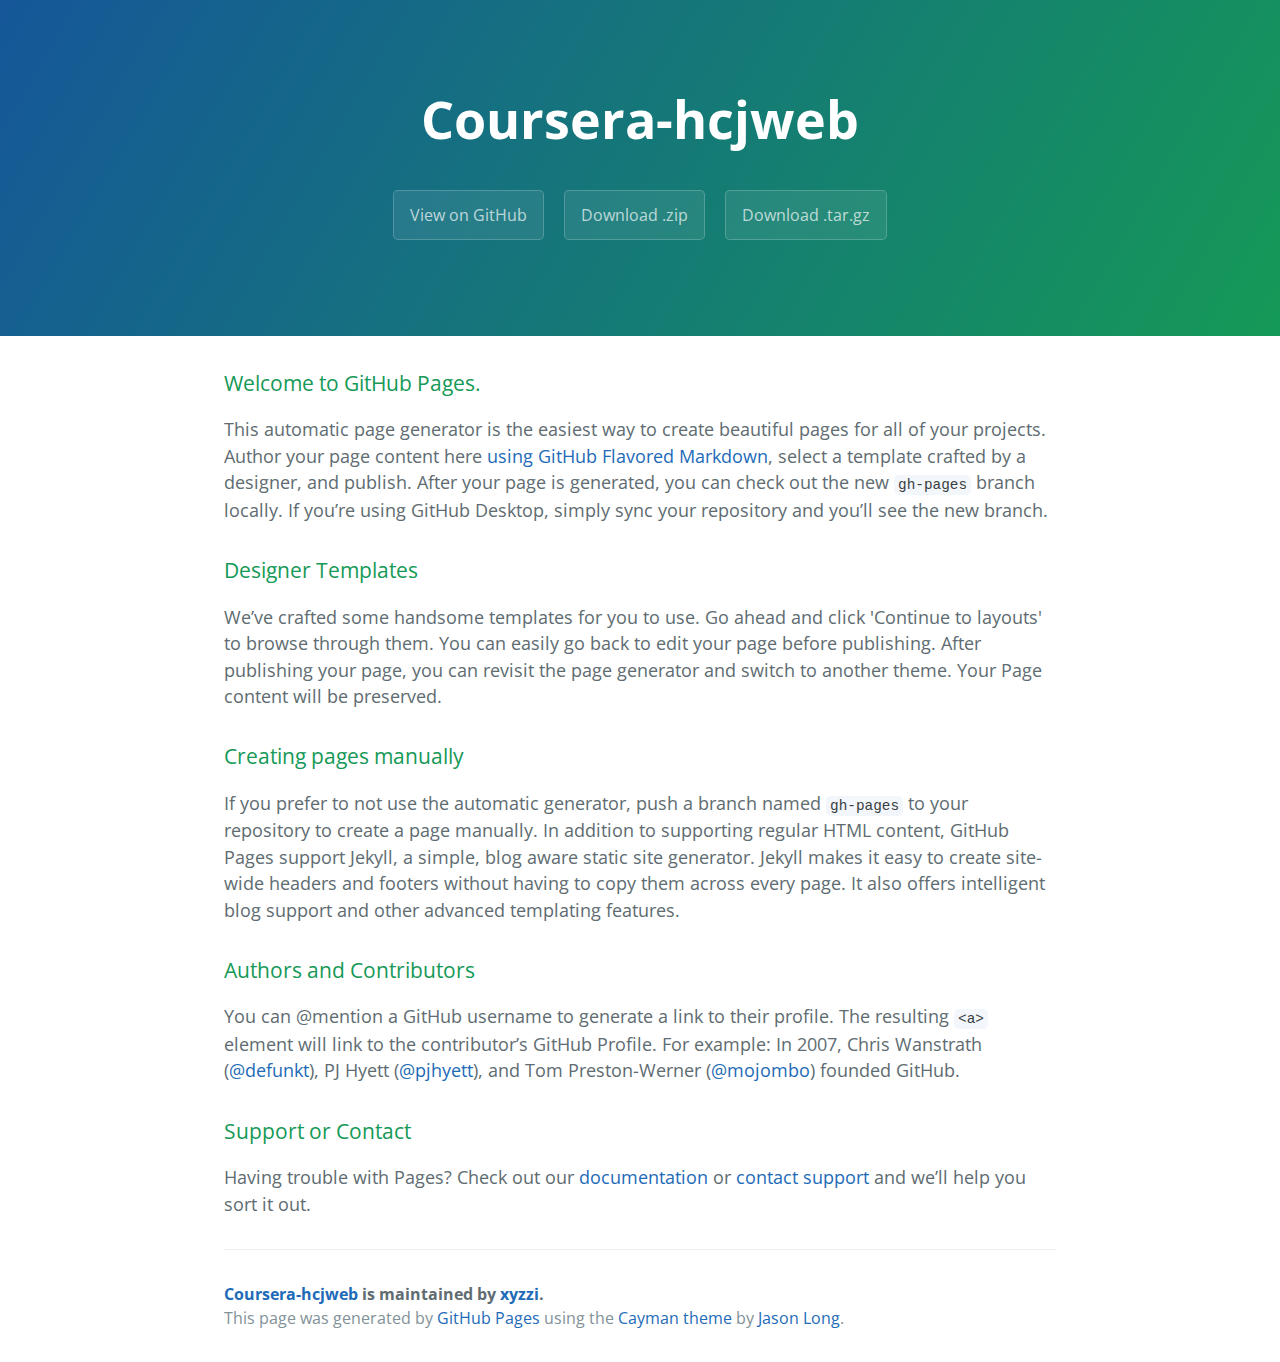
<file: index.html>
<!DOCTYPE html>
<html lang="en-us">
  <head>
    <meta charset="UTF-8">
    <title>Coursera-hcjweb by xyzzi</title>
    <meta name="viewport" content="width=device-width, initial-scale=1">
    <link rel="stylesheet" type="text/css" href="stylesheets/normalize.css" media="screen">
    <link href='https://fonts.googleapis.com/css?family=Open+Sans:400,700' rel='stylesheet' type='text/css'>
    <link rel="stylesheet" type="text/css" href="stylesheets/stylesheet.css" media="screen">
    <link rel="stylesheet" type="text/css" href="stylesheets/github-light.css" media="screen">
  </head>
  <body>
    <section class="page-header">
      <h1 class="project-name">Coursera-hcjweb</h1>
      <h2 class="project-tagline"></h2>
      <a href="https://github.com/xyzzi/coursera-hcjweb" class="btn">View on GitHub</a>
      <a href="https://github.com/xyzzi/coursera-hcjweb/zipball/master" class="btn">Download .zip</a>
      <a href="https://github.com/xyzzi/coursera-hcjweb/tarball/master" class="btn">Download .tar.gz</a>
    </section>

    <section class="main-content">
      <h3>
<a id="welcome-to-github-pages" class="anchor" href="#welcome-to-github-pages" aria-hidden="true"><span aria-hidden="true" class="octicon octicon-link"></span></a>Welcome to GitHub Pages.</h3>

<p>This automatic page generator is the easiest way to create beautiful pages for all of your projects. Author your page content here <a href="https://guides.github.com/features/mastering-markdown/">using GitHub Flavored Markdown</a>, select a template crafted by a designer, and publish. After your page is generated, you can check out the new <code>gh-pages</code> branch locally. If you’re using GitHub Desktop, simply sync your repository and you’ll see the new branch.</p>

<h3>
<a id="designer-templates" class="anchor" href="#designer-templates" aria-hidden="true"><span aria-hidden="true" class="octicon octicon-link"></span></a>Designer Templates</h3>

<p>We’ve crafted some handsome templates for you to use. Go ahead and click 'Continue to layouts' to browse through them. You can easily go back to edit your page before publishing. After publishing your page, you can revisit the page generator and switch to another theme. Your Page content will be preserved.</p>

<h3>
<a id="creating-pages-manually" class="anchor" href="#creating-pages-manually" aria-hidden="true"><span aria-hidden="true" class="octicon octicon-link"></span></a>Creating pages manually</h3>

<p>If you prefer to not use the automatic generator, push a branch named <code>gh-pages</code> to your repository to create a page manually. In addition to supporting regular HTML content, GitHub Pages support Jekyll, a simple, blog aware static site generator. Jekyll makes it easy to create site-wide headers and footers without having to copy them across every page. It also offers intelligent blog support and other advanced templating features.</p>

<h3>
<a id="authors-and-contributors" class="anchor" href="#authors-and-contributors" aria-hidden="true"><span aria-hidden="true" class="octicon octicon-link"></span></a>Authors and Contributors</h3>

<p>You can @mention a GitHub username to generate a link to their profile. The resulting <code>&lt;a&gt;</code> element will link to the contributor’s GitHub Profile. For example: In 2007, Chris Wanstrath (<a href="https://github.com/defunkt" class="user-mention">@defunkt</a>), PJ Hyett (<a href="https://github.com/pjhyett" class="user-mention">@pjhyett</a>), and Tom Preston-Werner (<a href="https://github.com/mojombo" class="user-mention">@mojombo</a>) founded GitHub.</p>

<h3>
<a id="support-or-contact" class="anchor" href="#support-or-contact" aria-hidden="true"><span aria-hidden="true" class="octicon octicon-link"></span></a>Support or Contact</h3>

<p>Having trouble with Pages? Check out our <a href="https://help.github.com/pages">documentation</a> or <a href="https://github.com/contact">contact support</a> and we’ll help you sort it out.</p>

      <footer class="site-footer">
        <span class="site-footer-owner"><a href="https://github.com/xyzzi/coursera-hcjweb">Coursera-hcjweb</a> is maintained by <a href="https://github.com/xyzzi">xyzzi</a>.</span>

        <span class="site-footer-credits">This page was generated by <a href="https://pages.github.com">GitHub Pages</a> using the <a href="https://github.com/jasonlong/cayman-theme">Cayman theme</a> by <a href="https://twitter.com/jasonlong">Jason Long</a>.</span>
      </footer>

    </section>

  
  </body>
</html>
</file>
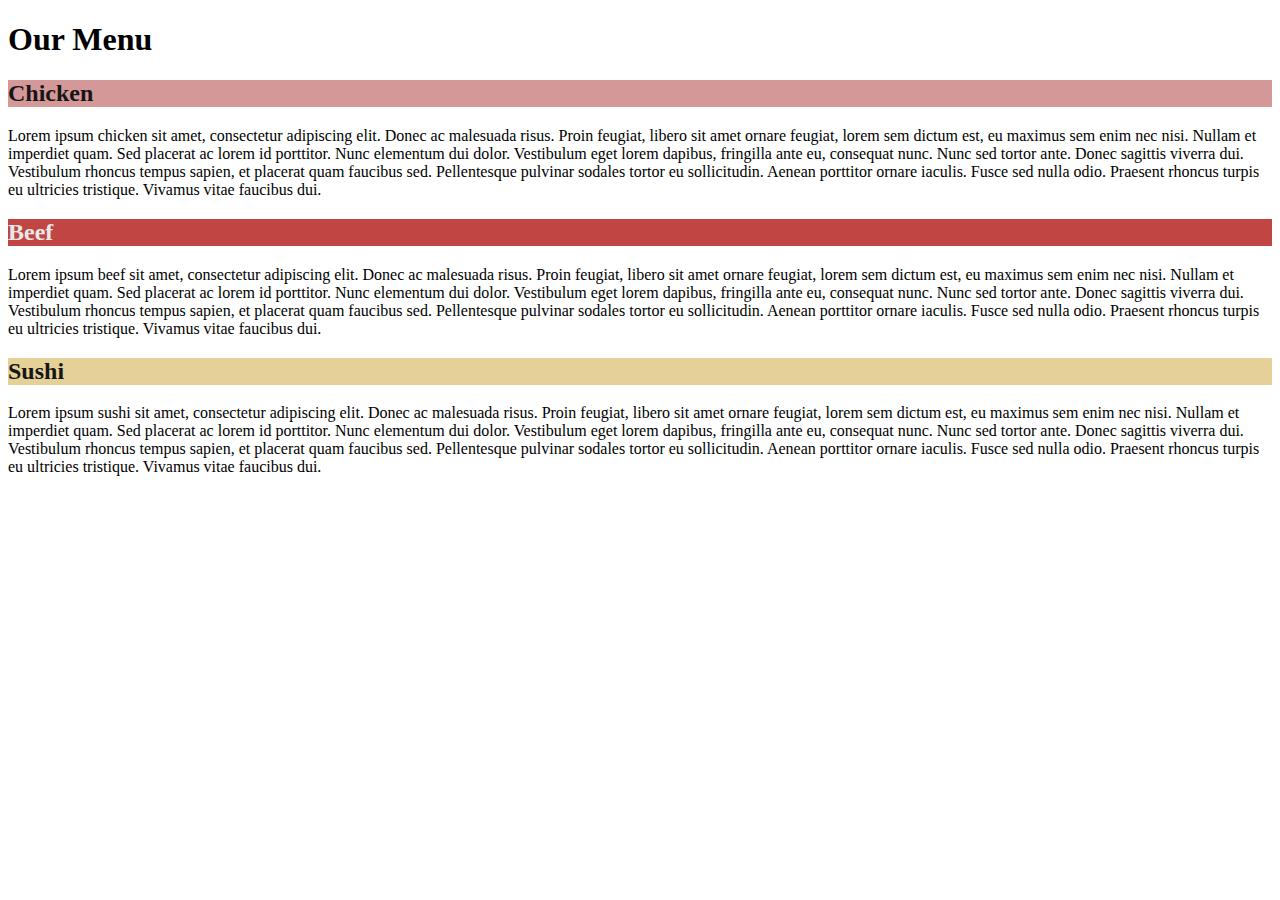
<file: module2-solution/index.html>
<!DOCTYPE html>
<html>
<head>
<meta charset="utf-8">
	<title>Module 2 solution</title>
<link rel="stylesheet" type="text/css" href="css/style.css">
</head>
<body>
<header>
<h1>Our Menu</h1>
</header>

<section id="chicken">
<h2>Chicken</h2>
<p>
Lorem ipsum chicken sit amet, consectetur adipiscing elit. Donec ac malesuada risus. Proin feugiat, libero sit amet ornare feugiat, lorem sem dictum est, eu maximus sem enim nec nisi. Nullam et imperdiet quam. Sed placerat ac lorem id porttitor. Nunc elementum dui dolor. Vestibulum eget lorem dapibus, fringilla ante eu, consequat nunc. Nunc sed tortor ante. Donec sagittis viverra dui. Vestibulum rhoncus tempus sapien, et placerat quam faucibus sed. Pellentesque pulvinar sodales tortor eu sollicitudin. Aenean porttitor ornare iaculis. Fusce sed nulla odio. Praesent rhoncus turpis eu ultricies tristique. Vivamus vitae faucibus dui.
</p>
</section>

<section id="beef">
<h2>Beef</h2>
<p>
Lorem ipsum beef sit amet, consectetur adipiscing elit. Donec ac malesuada risus. Proin feugiat, libero sit amet ornare feugiat, lorem sem dictum est, eu maximus sem enim nec nisi. Nullam et imperdiet quam. Sed placerat ac lorem id porttitor. Nunc elementum dui dolor. Vestibulum eget lorem dapibus, fringilla ante eu, consequat nunc. Nunc sed tortor ante. Donec sagittis viverra dui. Vestibulum rhoncus tempus sapien, et placerat quam faucibus sed. Pellentesque pulvinar sodales tortor eu sollicitudin. Aenean porttitor ornare iaculis. Fusce sed nulla odio. Praesent rhoncus turpis eu ultricies tristique. Vivamus vitae faucibus dui.
</p>
</section>

<section id="sushi">
<h2>Sushi</h2>
<p>
Lorem ipsum sushi sit amet, consectetur adipiscing elit. Donec ac malesuada risus. Proin feugiat, libero sit amet ornare feugiat, lorem sem dictum est, eu maximus sem enim nec nisi. Nullam et imperdiet quam. Sed placerat ac lorem id porttitor. Nunc elementum dui dolor. Vestibulum eget lorem dapibus, fringilla ante eu, consequat nunc. Nunc sed tortor ante. Donec sagittis viverra dui. Vestibulum rhoncus tempus sapien, et placerat quam faucibus sed. Pellentesque pulvinar sodales tortor eu sollicitudin. Aenean porttitor ornare iaculis. Fusce sed nulla odio. Praesent rhoncus turpis eu ultricies tristique. Vivamus vitae faucibus dui.
</p>
</section>


</body>
</html>
</file>
<file: stylesheets/stylesheet.css>
* {
  box-sizing: border-box; }

body {
  padding: 0;
  margin: 0;
  font-family: "Open Sans", "Helvetica Neue", Helvetica, Arial, sans-serif;
  font-size: 16px;
  line-height: 1.5;
  color: #606c71; }

a {
  color: #1e6bb8;
  text-decoration: none; }
  a:hover {
    text-decoration: underline; }

.btn {
  display: inline-block;
  margin-bottom: 1rem;
  color: rgba(255, 255, 255, 0.7);
  background-color: rgba(255, 255, 255, 0.08);
  border-color: rgba(255, 255, 255, 0.2);
  border-style: solid;
  border-width: 1px;
  border-radius: 0.3rem;
  transition: color 0.2s, background-color 0.2s, border-color 0.2s; }
  .btn + .btn {
    margin-left: 1rem; }

.btn:hover {
  color: rgba(255, 255, 255, 0.8);
  text-decoration: none;
  background-color: rgba(255, 255, 255, 0.2);
  border-color: rgba(255, 255, 255, 0.3); }

@media screen and (min-width: 64em) {
  .btn {
    padding: 0.75rem 1rem; } }

@media screen and (min-width: 42em) and (max-width: 64em) {
  .btn {
    padding: 0.6rem 0.9rem;
    font-size: 0.9rem; } }

@media screen and (max-width: 42em) {
  .btn {
    display: block;
    width: 100%;
    padding: 0.75rem;
    font-size: 0.9rem; }
    .btn + .btn {
      margin-top: 1rem;
      margin-left: 0; } }

.page-header {
  color: #fff;
  text-align: center;
  background-color: #159957;
  background-image: linear-gradient(120deg, #155799, #159957); }

@media screen and (min-width: 64em) {
  .page-header {
    padding: 5rem 6rem; } }

@media screen and (min-width: 42em) and (max-width: 64em) {
  .page-header {
    padding: 3rem 4rem; } }

@media screen and (max-width: 42em) {
  .page-header {
    padding: 2rem 1rem; } }

.project-name {
  margin-top: 0;
  margin-bottom: 0.1rem; }

@media screen and (min-width: 64em) {
  .project-name {
    font-size: 3.25rem; } }

@media screen and (min-width: 42em) and (max-width: 64em) {
  .project-name {
    font-size: 2.25rem; } }

@media screen and (max-width: 42em) {
  .project-name {
    font-size: 1.75rem; } }

.project-tagline {
  margin-bottom: 2rem;
  font-weight: normal;
  opacity: 0.7; }

@media screen and (min-width: 64em) {
  .project-tagline {
    font-size: 1.25rem; } }

@media screen and (min-width: 42em) and (max-width: 64em) {
  .project-tagline {
    font-size: 1.15rem; } }

@media screen and (max-width: 42em) {
  .project-tagline {
    font-size: 1rem; } }

.main-content :first-child {
  margin-top: 0; }
.main-content img {
  max-width: 100%; }
.main-content h1, .main-content h2, .main-content h3, .main-content h4, .main-content h5, .main-content h6 {
  margin-top: 2rem;
  margin-bottom: 1rem;
  font-weight: normal;
  color: #159957; }
.main-content p {
  margin-bottom: 1em; }
.main-content code {
  padding: 2px 4px;
  font-family: Consolas, "Liberation Mono", Menlo, Courier, monospace;
  font-size: 0.9rem;
  color: #383e41;
  background-color: #f3f6fa;
  border-radius: 0.3rem; }
.main-content pre {
  padding: 0.8rem;
  margin-top: 0;
  margin-bottom: 1rem;
  font: 1rem Consolas, "Liberation Mono", Menlo, Courier, monospace;
  color: #567482;
  word-wrap: normal;
  background-color: #f3f6fa;
  border: solid 1px #dce6f0;
  border-radius: 0.3rem; }
  .main-content pre > code {
    padding: 0;
    margin: 0;
    font-size: 0.9rem;
    color: #567482;
    word-break: normal;
    white-space: pre;
    background: transparent;
    border: 0; }
.main-content .highlight {
  margin-bottom: 1rem; }
  .main-content .highlight pre {
    margin-bottom: 0;
    word-break: normal; }
.main-content .highlight pre, .main-content pre {
  padding: 0.8rem;
  overflow: auto;
  font-size: 0.9rem;
  line-height: 1.45;
  border-radius: 0.3rem; }
.main-content pre code, .main-content pre tt {
  display: inline;
  max-width: initial;
  padding: 0;
  margin: 0;
  overflow: initial;
  line-height: inherit;
  word-wrap: normal;
  background-color: transparent;
  border: 0; }
  .main-content pre code:before, .main-content pre code:after, .main-content pre tt:before, .main-content pre tt:after {
    content: normal; }
.main-content ul, .main-content ol {
  margin-top: 0; }
.main-content blockquote {
  padding: 0 1rem;
  margin-left: 0;
  color: #819198;
  border-left: 0.3rem solid #dce6f0; }
  .main-content blockquote > :first-child {
    margin-top: 0; }
  .main-content blockquote > :last-child {
    margin-bottom: 0; }
.main-content table {
  display: block;
  width: 100%;
  overflow: auto;
  word-break: normal;
  word-break: keep-all; }
  .main-content table th {
    font-weight: bold; }
  .main-content table th, .main-content table td {
    padding: 0.5rem 1rem;
    border: 1px solid #e9ebec; }
.main-content dl {
  padding: 0; }
  .main-content dl dt {
    padding: 0;
    margin-top: 1rem;
    font-size: 1rem;
    font-weight: bold; }
  .main-content dl dd {
    padding: 0;
    margin-bottom: 1rem; }
.main-content hr {
  height: 2px;
  padding: 0;
  margin: 1rem 0;
  background-color: #eff0f1;
  border: 0; }

@media screen and (min-width: 64em) {
  .main-content {
    max-width: 64rem;
    padding: 2rem 6rem;
    margin: 0 auto;
    font-size: 1.1rem; } }

@media screen and (min-width: 42em) and (max-width: 64em) {
  .main-content {
    padding: 2rem 4rem;
    font-size: 1.1rem; } }

@media screen and (max-width: 42em) {
  .main-content {
    padding: 2rem 1rem;
    font-size: 1rem; } }

.site-footer {
  padding-top: 2rem;
  margin-top: 2rem;
  border-top: solid 1px #eff0f1; }

.site-footer-owner {
  display: block;
  font-weight: bold; }

.site-footer-credits {
  color: #819198; }

@media screen and (min-width: 64em) {
  .site-footer {
    font-size: 1rem; } }

@media screen and (min-width: 42em) and (max-width: 64em) {
  .site-footer {
    font-size: 1rem; } }

@media screen and (max-width: 42em) {
  .site-footer {
    font-size: 0.9rem; } }
</file>
<file: stylesheets/github-light.css>
/*
The MIT License (MIT)

Copyright (c) 2016 GitHub, Inc.

Permission is hereby granted, free of charge, to any person obtaining a copy
of this software and associated documentation files (the "Software"), to deal
in the Software without restriction, including without limitation the rights
to use, copy, modify, merge, publish, distribute, sublicense, and/or sell
copies of the Software, and to permit persons to whom the Software is
furnished to do so, subject to the following conditions:

The above copyright notice and this permission notice shall be included in all
copies or substantial portions of the Software.

THE SOFTWARE IS PROVIDED "AS IS", WITHOUT WARRANTY OF ANY KIND, EXPRESS OR
IMPLIED, INCLUDING BUT NOT LIMITED TO THE WARRANTIES OF MERCHANTABILITY,
FITNESS FOR A PARTICULAR PURPOSE AND NONINFRINGEMENT. IN NO EVENT SHALL THE
AUTHORS OR COPYRIGHT HOLDERS BE LIABLE FOR ANY CLAIM, DAMAGES OR OTHER
LIABILITY, WHETHER IN AN ACTION OF CONTRACT, TORT OR OTHERWISE, ARISING FROM,
OUT OF OR IN CONNECTION WITH THE SOFTWARE OR THE USE OR OTHER DEALINGS IN THE
SOFTWARE.

*/

.pl-c /* comment */ {
  color: #969896;
}

.pl-c1 /* constant, variable.other.constant, support, meta.property-name, support.constant, support.variable, meta.module-reference, markup.raw, meta.diff.header */,
.pl-s .pl-v /* string variable */ {
  color: #0086b3;
}

.pl-e /* entity */,
.pl-en /* entity.name */ {
  color: #795da3;
}

.pl-smi /* variable.parameter.function, storage.modifier.package, storage.modifier.import, storage.type.java, variable.other */,
.pl-s .pl-s1 /* string source */ {
  color: #333;
}

.pl-ent /* entity.name.tag */ {
  color: #63a35c;
}

.pl-k /* keyword, storage, storage.type */ {
  color: #a71d5d;
}

.pl-s /* string */,
.pl-pds /* punctuation.definition.string, string.regexp.character-class */,
.pl-s .pl-pse .pl-s1 /* string punctuation.section.embedded source */,
.pl-sr /* string.regexp */,
.pl-sr .pl-cce /* string.regexp constant.character.escape */,
.pl-sr .pl-sre /* string.regexp source.ruby.embedded */,
.pl-sr .pl-sra /* string.regexp string.regexp.arbitrary-repitition */ {
  color: #183691;
}

.pl-v /* variable */ {
  color: #ed6a43;
}

.pl-id /* invalid.deprecated */ {
  color: #b52a1d;
}

.pl-ii /* invalid.illegal */ {
  color: #f8f8f8;
  background-color: #b52a1d;
}

.pl-sr .pl-cce /* string.regexp constant.character.escape */ {
  font-weight: bold;
  color: #63a35c;
}

.pl-ml /* markup.list */ {
  color: #693a17;
}

.pl-mh /* markup.heading */,
.pl-mh .pl-en /* markup.heading entity.name */,
.pl-ms /* meta.separator */ {
  font-weight: bold;
  color: #1d3e81;
}

.pl-mq /* markup.quote */ {
  color: #008080;
}

.pl-mi /* markup.italic */ {
  font-style: italic;
  color: #333;
}

.pl-mb /* markup.bold */ {
  font-weight: bold;
  color: #333;
}

.pl-md /* markup.deleted, meta.diff.header.from-file */ {
  color: #bd2c00;
  background-color: #ffecec;
}

.pl-mi1 /* markup.inserted, meta.diff.header.to-file */ {
  color: #55a532;
  background-color: #eaffea;
}

.pl-mdr /* meta.diff.range */ {
  font-weight: bold;
  color: #795da3;
}

.pl-mo /* meta.output */ {
  color: #1d3e81;
}
</file>
<file: module2-solution/css/style.css>
#chicken h2 {
    background-color: #d59898;
    color: #161616;
}

#beef h2 {
    background-color: #c14543;
    color: #e8e8e8;
}

#sushi h2 {
    background-color: #e5d198;
    color: #161616;
}

@media (max-width: 992px){
.col-desk-4 {
	width: 33%;
}
}

@media (min-width: 768) and (max-width: 991px){
.col-tablet-4 {
	width: 50%;
}	
}

@media (max-width: 767px){
.col-mobile-12 {
	width: 100%;
}	
}
</file>
